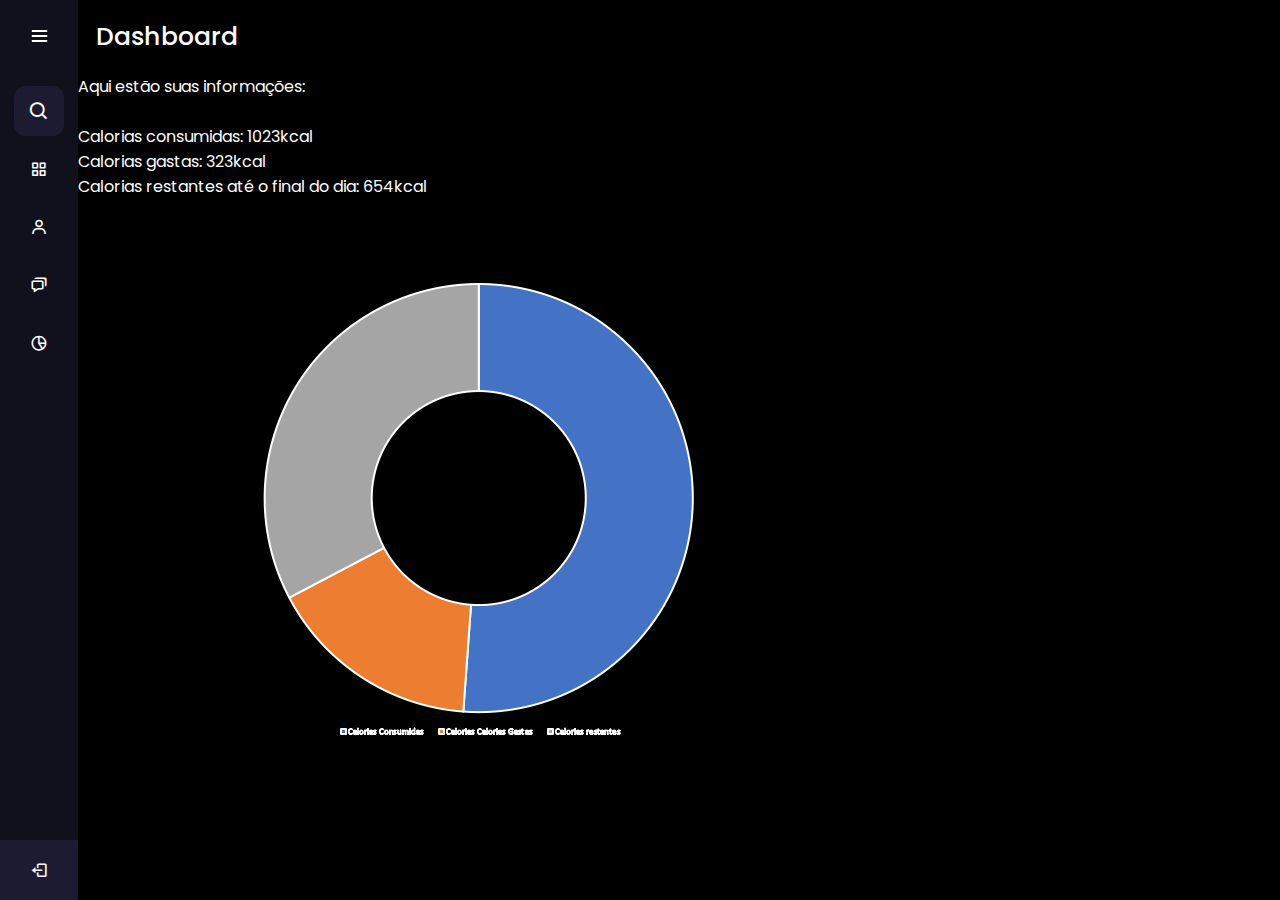
<file: index.html>
<!DOCTYPE html>
<!-- Created by CodingLab |www.youtube.com/c/CodingLabYT-->
<html lang="en" dir="ltr">
  <head>
    <meta charset="UTF-8">
    <title> Home Page - Projetinho </title>
    <link rel="stylesheet" href="style.css">
    <link rel="stylesheet" href="projetinho.css">
    <!-- Boxicons CDN Link -->
    <link href='https://unpkg.com/boxicons@2.0.7/css/boxicons.min.css' rel='stylesheet'>
     <meta name="viewport" content="width=device-width, initial-scale=1.0">
   </head>

<body>
  <div class="sidebar">
    <div class="logo-details">
      <i class='bx bxl-c-plus-plus icon'></i>
        <div class="logo_name">Projetinho</div>
        <i class='bx bx-menu' id="btn" ></i>
    </div>
    <ul class="nav-list">
      <li>
          <i class='bx bx-search' ></i>
         <input type="text" placeholder="Buscar...">
         <span class="tooltip">Search</span>
      </li>
      <li>
        <a href="index.html">
          <i class='bx bx-grid-alt'></i>
          <span class="links_name">Dashboard</span>
        </a>
         <span class="tooltip">Dashboard</span>
      </li>
      <li>
       <a href="perfil.html">
         <i class='bx bx-user'></i>
         <span class="links_name">Usuário</span>
       </a>
       <span class="tooltip">Usuário</span>
     </li>
     <li>
       <a href="input.html">
         <i class='bx bx-chat' ></i>
         <span class="links_name">Inserção de Dados</span>
       </a>
       <span class="tooltip">Inserção de Dados</span>
     </li>
     <li>
       <a href="historico.html">
         <i class='bx bx-pie-chart-alt-2' ></i>
         <span class="links_name">Histórico</span>
       </a>
       <span class="tooltip">Histórico</span>
     </li>
     <li>
       
     <li class="profile">
         <div class="profile-details">
           <img src="profile.jpg" alt="profileImg">
           <div class="name_job">
             <div class="name">Wanderley Neto</div>
             <div class="job">Fisiculturista</div>
           </div>
         </div>
         <a href="login.html">
          <button> <i class='bx bx-log-out' id="log_out" ></i>  </button>
        </a>
     </li>
    </ul>
  </div>
  <section class="home-section">
      <div class="text">Dashboard</div>
      <br>
      <p style="right: auto; color: white; size: 10px;">
        Aqui estão suas informações:
        <br>
        <br>
        Calorias consumidas: 1023kcal <br>
        Calorias gastas: 323kcal <br>
        Calorias restantes até o final do dia: 654kcal
       </p>
       <br>
       <br>
       <br>
       <div><img src="grafico-exemplo.png" > </div>
   </section>


  </fieldset>



  <script src="script.js"></script>

  

</body>
</html>
</file>
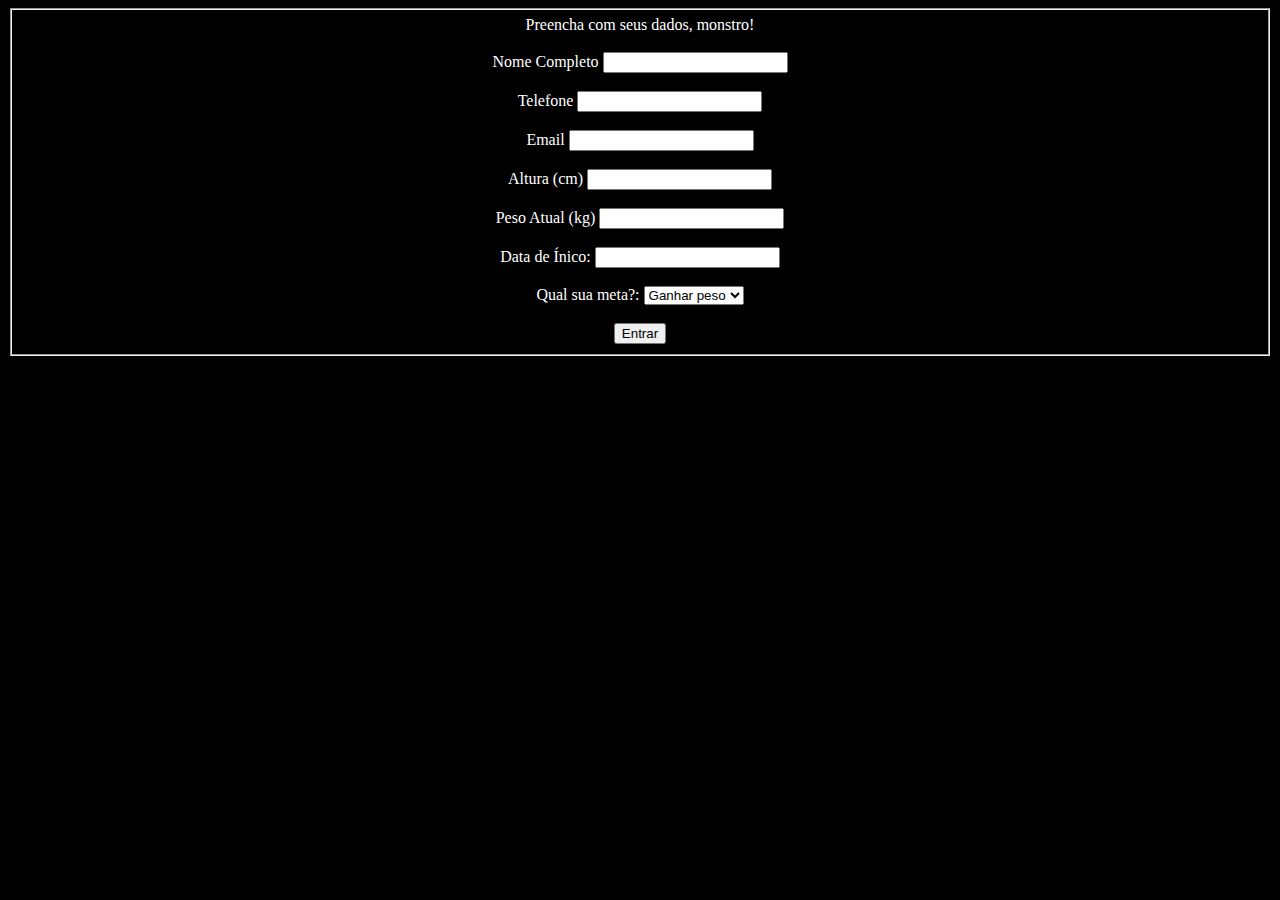
<file: cadastro.html>
<!DOCTYPE html>
<head>   
    <meta charset="utf-8">
    <meta name="viewport" content="width=device-width, initial-scale=1, shrink-to-fit=no">
    <meta http-equiv="x-ua-compatible" content="ie=edge">
    <title>Cadastre-se no Projetinho!</title>
    <link rel="stylesheet" href="projetinho.css">
    
    
</head>

<body>

    <fieldset id="main">
        <center>

        <legend>Preencha com seus dados, monstro!</legend>
        <br>
        
        <label for="Nome">Nome Completo</label>
        <input type="text" name="nome" id="nome"> <br>
        <br>
        <label for="telefone">Telefone</label>
        <input type="number" name="telefone" id="titulo"> <br>
        <br>
        <label for="Titulo">Email</label>
        <input type="email" name="email" id="email"> <br>
        <br>
        <label for="Titulo">Altura (cm) </label>
        <input type="number" name="altura" id="altura"> <br>
        <br>
        <label for="telefone">Peso Atual (kg) </label>
        <input type="number" name="itens" id="itens"> <br>
        <br>
        <label for="birthday">Data de Ínico:</label>
        <input type="number" id="peso" name="peso"> <br>
        <br>
        <label for="meta">Qual sua meta?:</label>
        <select name="meta" id="meta" form="metaforn">
                <option value="volvo">Ganhar peso</option>
                <option value="saab">Manter peso</option>
                <option value="opel">Perder peso</option>
        </select>
        <br>
        <br>
        <a href="login.html">
            <button>Entrar</button>
          </a>
      
    </center>

    </fieldset>


</body>
</file>
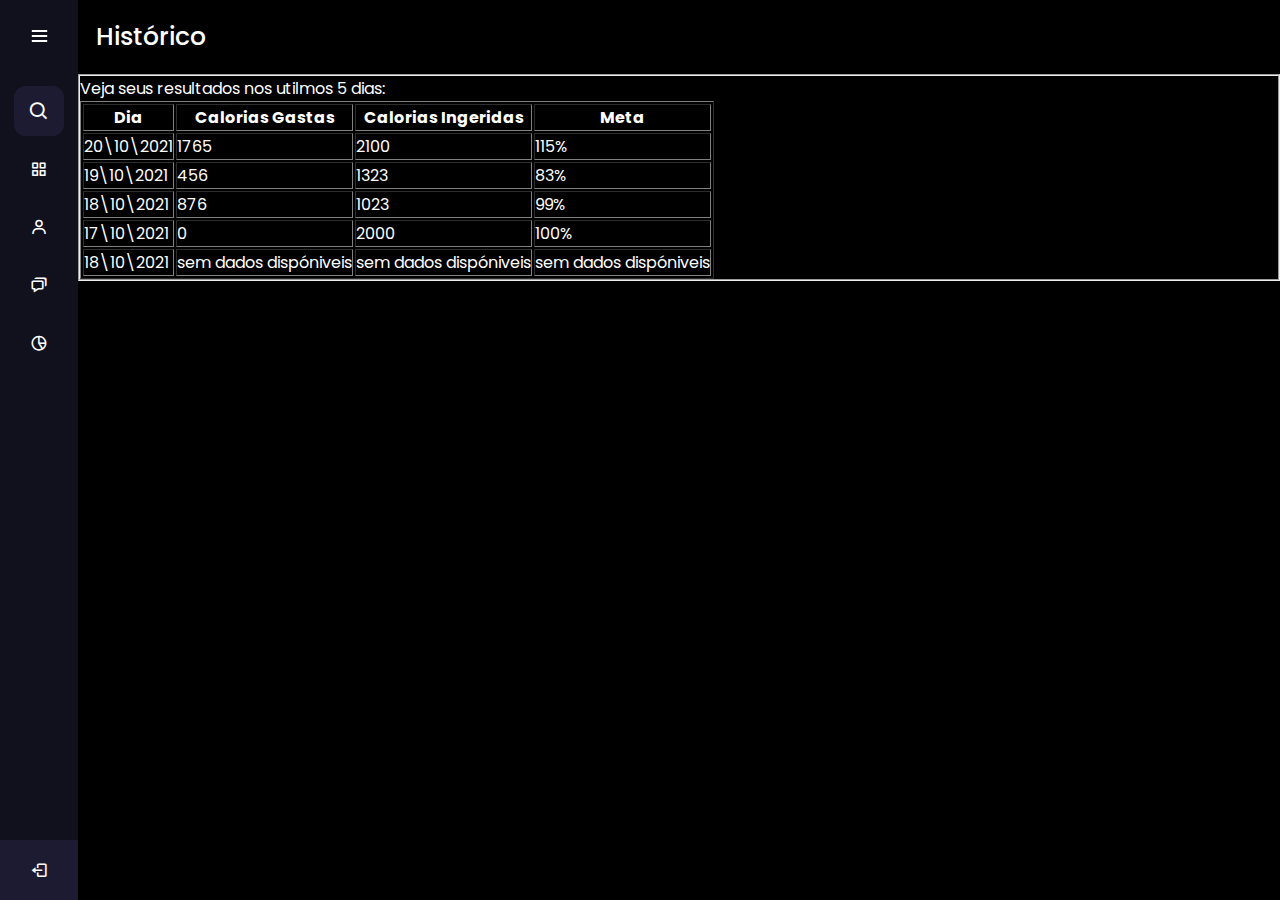
<file: historico.html>
<!DOCTYPE html>
<!-- Created by CodingLab |www.youtube.com/c/CodingLabYT-->
<html lang="en" dir="ltr">
  <head>
    <meta charset="UTF-8">
    <title> Home Page - Projetinho </title>
    <link rel="stylesheet" href="style.css">
    <link rel="stylesheet" href="projetinho.css">
    <!-- Boxicons CDN Link -->
    <link href='https://unpkg.com/boxicons@2.0.7/css/boxicons.min.css' rel='stylesheet'>
     <meta name="viewport" content="width=device-width, initial-scale=1.0">
   </head>

<body>
  <div class="sidebar">
    <div class="logo-details">
      <i class='bx bxl-c-plus-plus icon'></i>
        <div class="logo_name">Projetinho</div>
        <i class='bx bx-menu' id="btn" ></i>
    </div>
    <ul class="nav-list">
      <li>
          <i class='bx bx-search' ></i>
         <input type="text" placeholder="Buscar...">
         <span class="tooltip">Search</span>
      </li>
      <li>
        <a href="index.html">
          <i class='bx bx-grid-alt'></i>
          <span class="links_name">Dashboard</span>
        </a>
         <span class="tooltip">Dashboard</span>
      </li>
      <li>
       <a href="perfil.html">
         <i class='bx bx-user'></i>
         <span class="links_name">Usuário</span>
       </a>
       <span class="tooltip">Usuário</span>
     </li>
     <li>
       <a href="input.html">
         <i class='bx bx-chat' ></i>
         <span class="links_name">Inserção de Dados</span>
       </a>
       <span class="tooltip">Inserção de Dados</span>
     </li>
     <li>
       <a href="historico.html">
         <i class='bx bx-pie-chart-alt-2' ></i>
         <span class="links_name">Histórico</span>
       </a>
       <span class="tooltip">Histórico</span>
     </li>
     <li>
       
     <li class="profile">
         <div class="profile-details">
           <img src="profile.jpg" alt="profileImg">
           <div class="name_job">
             <div class="name">Wanderley Neto</div>
             <div class="job">Fisiculturista</div>
           </div>
         </div>
         <a href="login.html">
          <button> <i class='bx bx-log-out' id="log_out" ></i>  </button>
        </a>
     </li>
    </ul>
  </div>
  <section class="home-section">
      <div class="text">Histórico</div>
      <br>
      <fieldset id="main">
        <p style="right: auto; color: white; size: 9px;">
        Veja seus resultados nos utilmos 5 dias:
        <table border="solid">
            <tr>
                <th>Dia</th>
                <th>Calorias Gastas</th>
                <th>Calorias Ingeridas</th>
                <th>Meta</th>

            </tr>

            <tr>
                <td>20\10\2021</td>
                <td>1765</td>
                <td>2100</td>
                <td>115%</td>
            </tr>

            <tr>
                <td>19\10\2021</td>
                <td>456</td>
                <td>1323</td>
                <td>83%</td>
            </tr>
            <tr>
                <td>18\10\2021</td>
                <td>876</td>
                <td>1023</td>
                <td>99%</td>
            </tr>
            <tr>
                <td>17\10\2021</td>
                <td>0</td>
                <td>2000</td>
                <td>100%</td>
            </tr>
            <tr>
                <td>18\10\2021</td>
                <td>sem dados dispóniveis</td>
                <td>sem dados dispóniveis</td>
                <td>sem dados dispóniveis</td>
            </tr>
        </table>
        
        
        
        
        </p>




    </fieldset>
       </p>
   </section>

   
  </fieldset>



  <script src="script.js"></script>
</file>
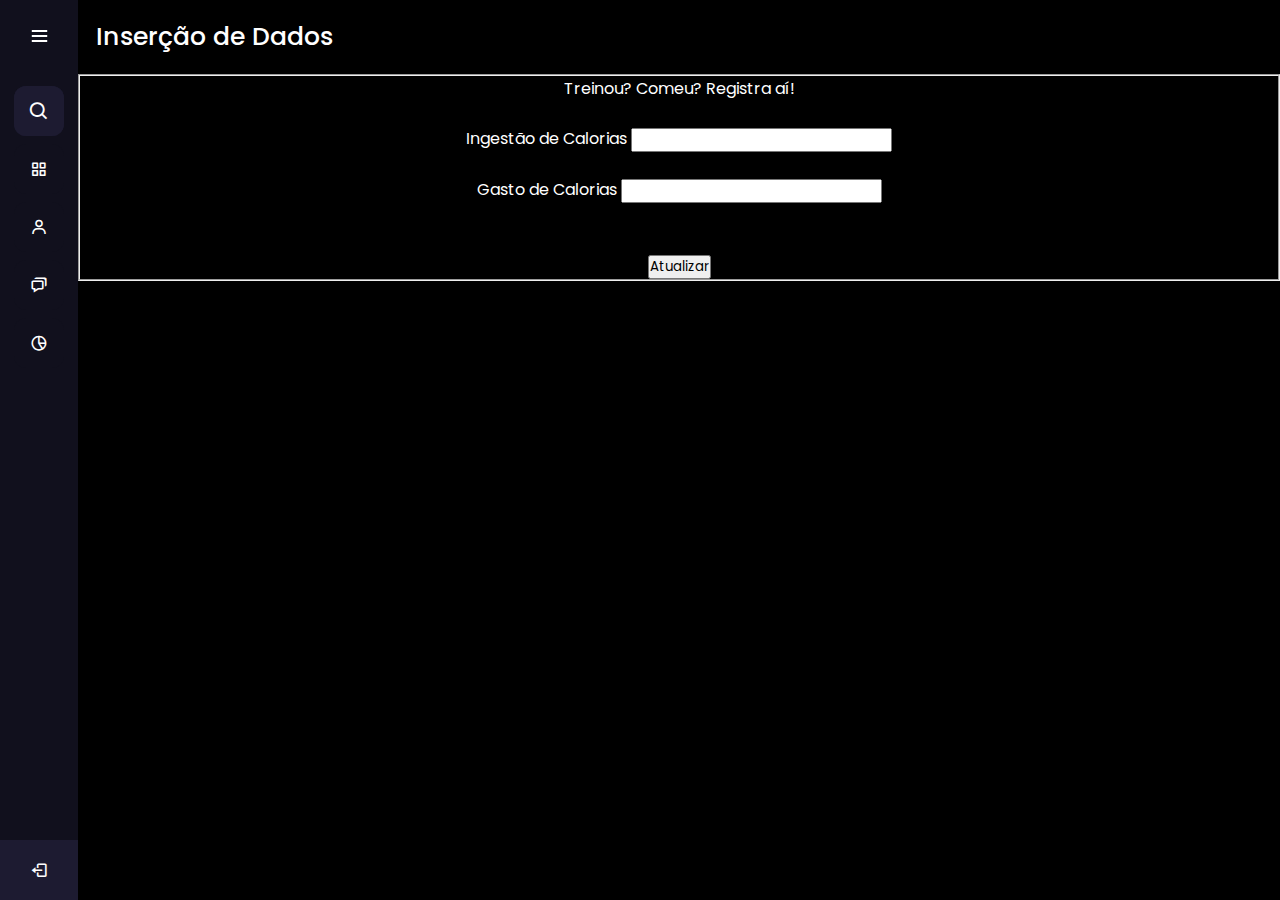
<file: input.html>
<!DOCTYPE html>
<!-- Created by CodingLab |www.youtube.com/c/CodingLabYT-->
<html lang="en" dir="ltr">
  <head>
    <meta charset="UTF-8">
    <title> Home Page - Projetinho </title>
    <link rel="stylesheet" href="style.css">
    <link rel="stylesheet" href="projetinho.css">
    <!-- Boxicons CDN Link -->
    <link href='https://unpkg.com/boxicons@2.0.7/css/boxicons.min.css' rel='stylesheet'>
     <meta name="viewport" content="width=device-width, initial-scale=1.0">
   </head>

<body>
  <div class="sidebar">
    <div class="logo-details">
      <i class='bx bxl-c-plus-plus icon'></i>
        <div class="logo_name">Projetinho</div>
        <i class='bx bx-menu' id="btn" ></i>
    </div>
    <ul class="nav-list">
      <li>
          <i class='bx bx-search' ></i>
         <input type="text" placeholder="Buscar...">
         <span class="tooltip">Search</span>
      </li>
      <li>
        <a href="index.html">
          <i class='bx bx-grid-alt'></i>
          <span class="links_name">Dashboard</span>
        </a>
         <span class="tooltip">Dashboard</span>
      </li>
      <li>
       <a href="perfil.html">
         <i class='bx bx-user'></i>
         <span class="links_name">Usuário</span>
       </a>
       <span class="tooltip">Usuário</span>
     </li>
     <li>
       <a href="input.html">
         <i class='bx bx-chat' ></i>
         <span class="links_name">Inserção de Dados</span>
       </a>
       <span class="tooltip">Inserção de Dados</span>
     </li>
     <li>
       <a href="historico.html">
         <i class='bx bx-pie-chart-alt-2' ></i>
         <span class="links_name">Histórico</span>
       </a>
       <span class="tooltip">Histórico</span>
     </li>
     <li>
       
     <li class="profile">
         <div class="profile-details">
           <img src="profile.jpg" alt="profileImg">
           <div class="name_job">
             <div class="name">Wanderley Neto</div>
             <div class="job">Fisiculturista</div>
           </div>
         </div>
         <a href="login.html">
          <button> <i class='bx bx-log-out' id="log_out" ></i>  </button>
        </a>
     </li>
    </ul>
  </div>
  <section class="home-section">
      <div class="text">Inserção de Dados</div>
      <br>
      <p style="right: auto; color: white; size: 10px;">
        <fieldset id="main">
            <center>
     
            <legend>Treinou? Comeu? Registra aí!</legend>
            <br>
            
            <label for="Titulo">Ingestão de Calorias </label>
            <input type="number" name="ingestaocal" id="ingestaocal"> <br>
            <br>
            <label for="telefone">Gasto de Calorias </label>
            <input type="number" name="consumocal" id="consumocal"> <br>
            <br>
            <br>
            <button>Atualizar</button>
          
        </center>
    
        </fieldset>
       </p>
   </section>

   
  </fieldset>



  <script src="script.js"></script>

  

</body>
</html>
</file>
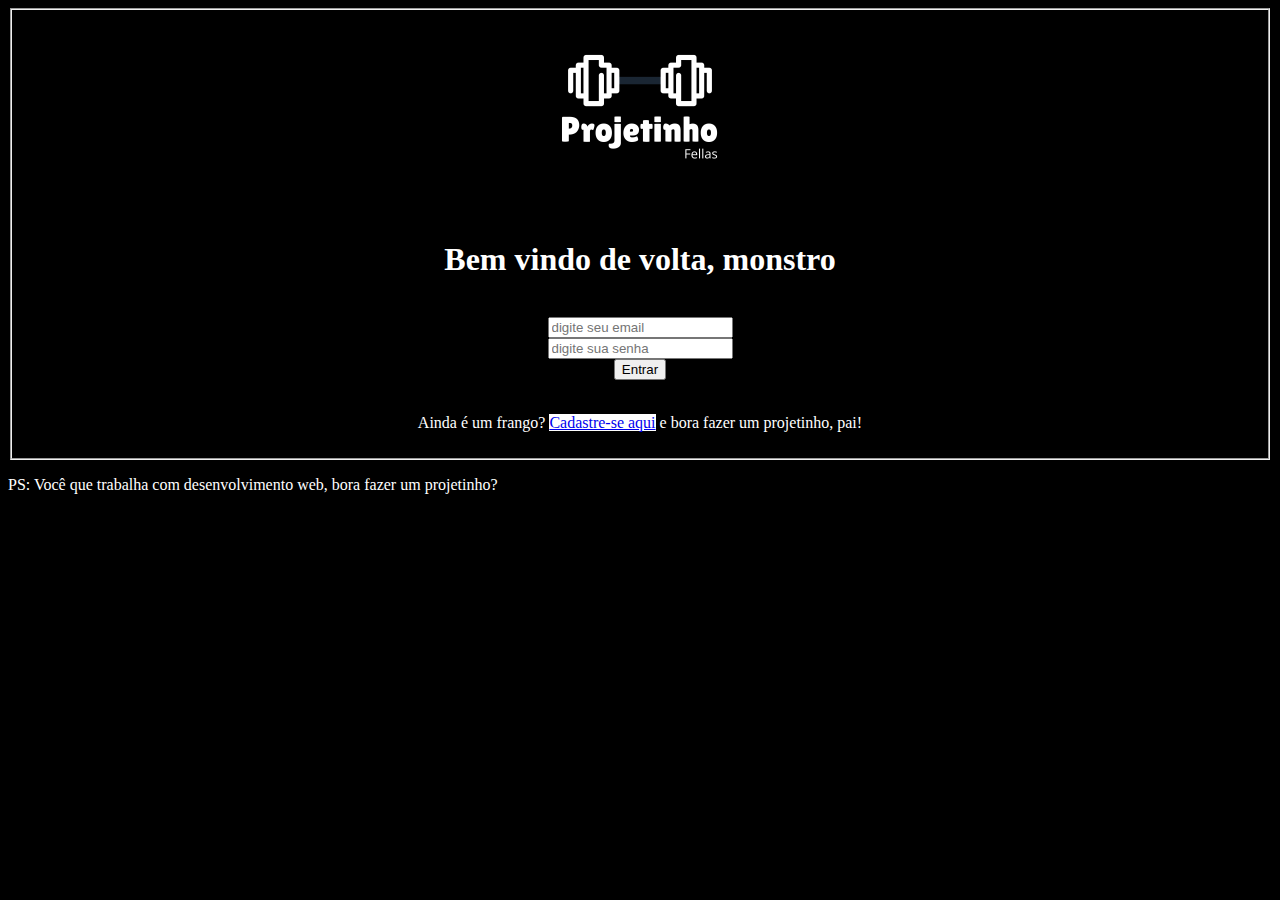
<file: login.html>
<!--Funções (PHP) de logout na aula 10--> 

<!DOCTYPE html>
<head>   
    <meta charset="utf-8">
    <meta name="viewport" content="width=device-width, initial-scale=1, shrink-to-fit=no">
    <meta http-equiv="x-ua-compatible" content="ie=edge">
    <title>Bem Vindo ao Projetinho!</title>
    <link rel="stylesheet" href="projetinho.css">
    
    
</head>

<body>

    <fieldset id="main">

        <center><img src="logo2.png">

        <h1> Bem vindo de volta, monstro</h1>
    <br>
    <input type="email" name="email" id="email" placeholder="digite seu email"> <br>
    <input type="password" name="senha" id="senha" placeholder="digite sua senha"> <br>
    <a href="index.html">
        <button>Entrar</button>
      </a>
            <br>
            <br>
    <p>Ainda é um frango?    <a href="cadastro.html" target="_self" style="background-color: white;">Cadastre-se aqui</a> e bora fazer um projetinho, pai!</p>
</center>



    </fieldset>



<p style="right: auto; color: white; size: 9px;">PS: Você que trabalha com desenvolvimento web, bora fazer um projetinho?</p>

</body>
</file>
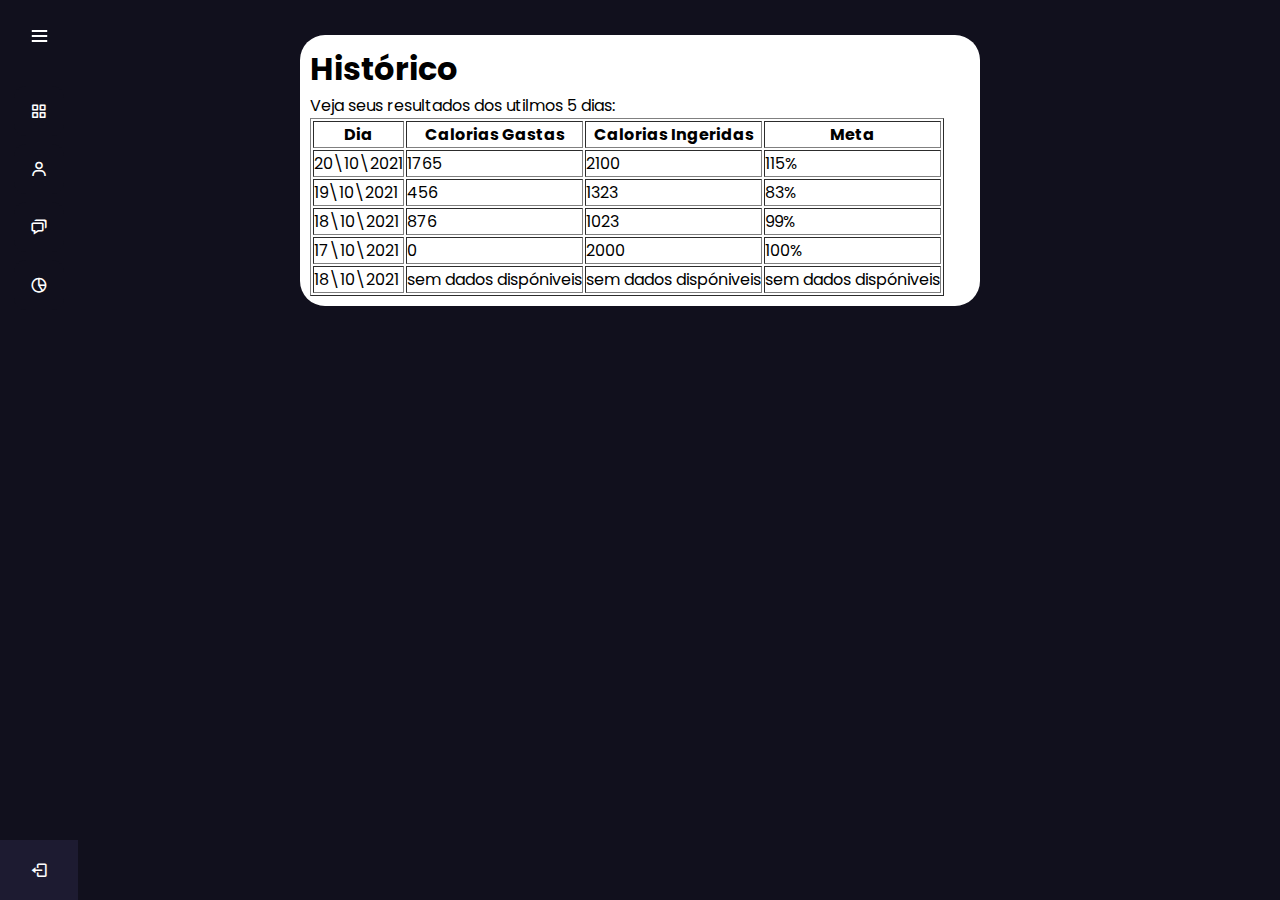
<file: Projetinho/historico.html>
<!DOCTYPE html>
<!-- Created by CodingLab |www.youtube.com/c/CodingLabYT-->
<html lang="en" dir="ltr">
  <head>
    <meta charset="UTF-8">
    <title> Home Page - Projetinho </title>
    <link rel="stylesheet" href="style.css">
    <link rel="stylesheet" href="projetinho.css">
    <!-- Boxicons CDN Link -->
    <link href='https://unpkg.com/boxicons@2.0.7/css/boxicons.min.css' rel='stylesheet'>
     <meta name="viewport" content="width=device-width, initial-scale=1.0">
   </head>

<body>
  <div class="sidebar">
    <div class="logo-details">
      <i class='bx bx-walk icon'></i>
        <div class="logo_name">Projetinho</div>
        <i class='bx bx-menu' id="btn" ></i>
    </div>
    <ul class="nav-list">
      <li>
        <a href="index.html">
          <i class='bx bx-grid-alt'></i>
          <span class="links_name">Dashboard</span>
        </a>
         <span class="tooltip">Dashboard</span>
      </li>
      <li>
       <a href="perfil.html">
         <i class='bx bx-user'></i>
         <span class="links_name">Usuário</span>
       </a>
       <span class="tooltip">Usuário</span>
     </li>
     <li>
       <a href="input.html">
         <i class='bx bx-chat' ></i>
         <span class="links_name">Inserção de Dados</span>
       </a>
       <span class="tooltip">Inserção de Dados</span>
     </li>
     <li>
       <a href="historico.html">
         <i class='bx bx-pie-chart-alt-2' ></i>
         <span class="links_name">Histórico</span>
       </a>
       <span class="tooltip">Histórico</span>
     </li>
     <li>
       
     <li class="profile">
         <div class="profile-details">
           <img src="profile.jpg" alt="profileImg">
           <div class="name_job">
             <div class="name">Wanderley Neto</div>
             <div class="job">Fisiculturista</div>
           </div>
         </div>
         <a href="login.html">
          <button> <i class='bx bx-log-out' id="log_out" ></i>  </button>
        </a>
     </li>
    </ul>
  </div>
 
    
      <br>
      <div class="about">
        <h1>Histórico</h1>
        Veja seus resultados dos utilmos 5 dias:
        <table border="solid">
            <tr>
                <th>Dia</th>
                <th>Calorias Gastas</th>
                <th>Calorias Ingeridas</th>
                <th>Meta</th>

            </tr>

            <tr>
                <td>20\10\2021</td>
                <td>1765</td>
                <td>2100</td>
                <td>115%</td>
            </tr>

            <tr>
                <td>19\10\2021</td>
                <td>456</td>
                <td>1323</td>
                <td>83%</td>
            </tr>
            <tr>
                <td>18\10\2021</td>
                <td>876</td>
                <td>1023</td>
                <td>99%</td>
            </tr>
            <tr>
                <td>17\10\2021</td>
                <td>0</td>
                <td>2000</td>
                <td>100%</td>
            </tr>
            <tr>
                <td>18\10\2021</td>
                <td>sem dados dispóniveis</td>
                <td>sem dados dispóniveis</td>
                <td>sem dados dispóniveis</td>
            </tr>
        </table>
        
      
      </div>




  <script src="script.js"></script>
</file>
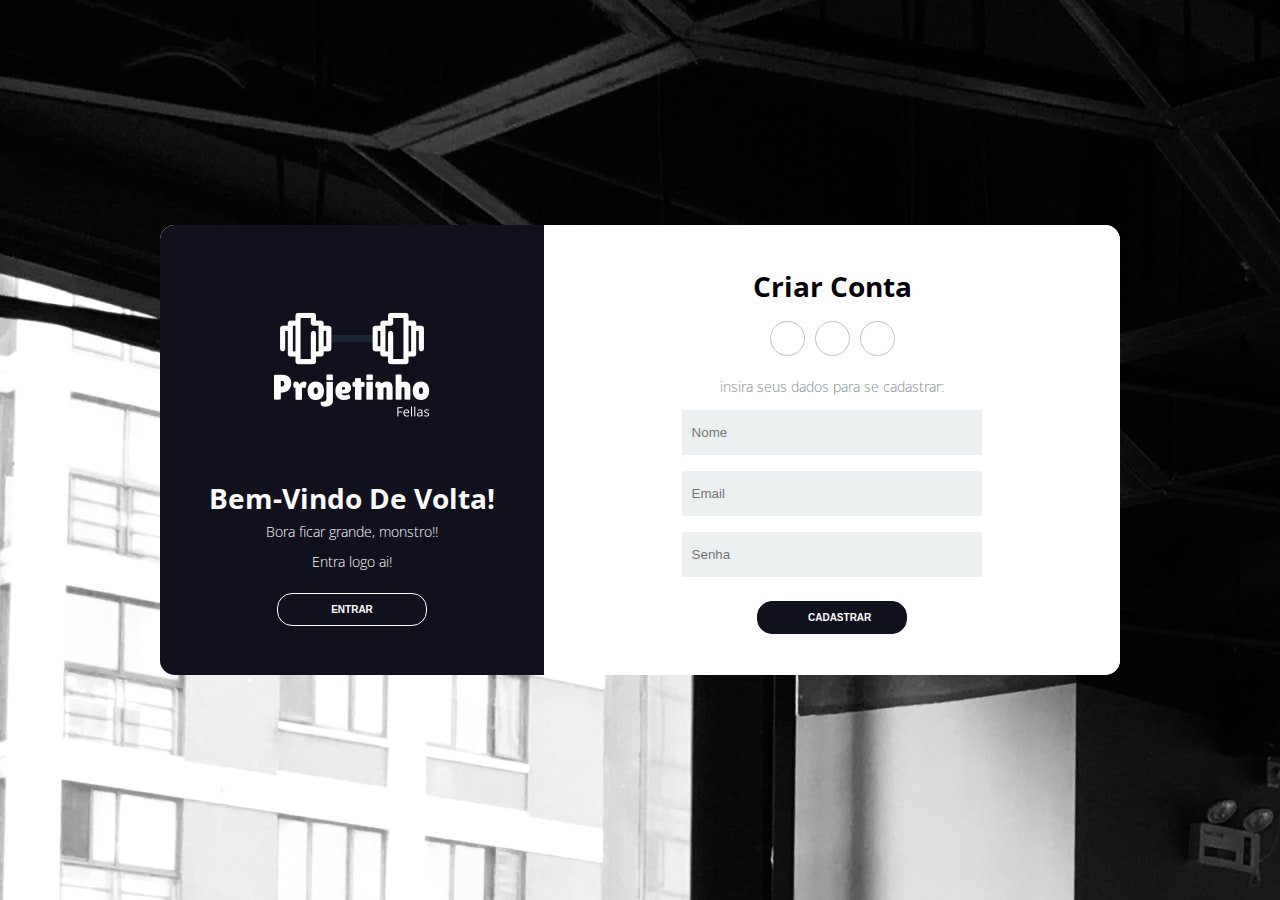
<file: Projetinho/login.html>
<!--Funções (PHP) de logout na aula 10--> 

<!DOCTYPE html>
<head>   
    <meta charset="utf-8">
    <meta name="viewport" content="width=device-width, initial-scale=1, shrink-to-fit=no">
    <meta http-equiv="x-ua-compatible" content="ie=edge">
    <title>Bem Vindo ao Projetinho!</title>
    <link rel="stylesheet" href="projetinho.css">


<html lang="pt-br">
<head>
    <meta charset="UTF-8">
    <meta name="viewport" content="width=device-width, initial-scale=1.0">
    <meta http-equiv="X-UA-Compatible" content="ie=edge">
    <title>Login</title>
    <link rel="stylesheet" href="style2.css">
    <link rel="stylesheet" href="https://use.fontawesome.com/releases/v5.8.2/css/all.css"
        integrity="sha384-oS3vJWv+0UjzBfQzYUhtDYW+Pj2yciDJxpsK1OYPAYjqT085Qq/1cq5FLXAZQ7Ay" crossorigin="anonymous">   
</head>
 
<body background="bg-login.jpg">
    <div class="container">
        <div class="content first-content">
            <div class="first-column">
                <img src=logo2.png>
                <h2 class="title title-primary">Bem-vindo de volta!</h2>
                <p class="description description-primary">Bora ficar grande, monstro!!</p>
                <p class="description description-primary">Entra logo ai!</p>
                <button id="signin" class="btn btn-primary">entrar</button>
            </div>    
            <div class="second-column">
                <h2 class="title title-second">Criar Conta</h2>
                <div class="social-media">
                    <ul class="list-social-media">
                        <a class="link-social-media" href="#">
                            <li class="item-social-media">
                                <i class="fab fa-facebook-f"></i>        
                            </li>
                        </a>
                        <a class="link-social-media" href="#">
                            <li class="item-social-media">
                                <i class="fab fa-google-plus-g"></i>
                            </li>
                        </a>
                        <a class="link-social-media" href="#">
                            <li class="item-social-media">
                                <i class="fab fa-linkedin-in"></i>
                            </li>
                        </a>
                    </ul>
                </div><!-- social media -->
                <p class="description description-second">insira seus dados para se cadastrar:</p>
                <form class="form">
                    <label class="label-input" for="">
                        <i class="far fa-user icon-modify"></i>
                        <input type="text" placeholder="Nome">
                    </label>

                    <label class="label-input" for="">
                        <i class="far fa-envelope icon-modify"></i>
                        <input type="email" placeholder="Email">
                    </label>

                    <label class="label-input" for="">
                        <i class="fas fa-lock icon-modify"></i>
                        <input type="password" placeholder="Senha">
                    </label>


                    <button class="btn btn-second">Cadastrar</button>        
                </form>
            </div><!-- second column -->
        </div><!-- first content -->
        <div class="content second-content">
            <div class="first-column">
                <h2 class="title title-primary">Olá Fellas!</h2>
                <p class="description description-primary">Não tem conta ainda?</p>
                <p class="description description-primary">Se cadastra e vem fazer um projetinho</p>
                <button id="signup" class="btn btn-primary">Cadastrar</button>
            </div>
            <div class="second-column">
                <h2 class="title title-second">Entrar</h2>
                <div class="social-media">
                    <ul class="list-social-media">
                        <a class="link-social-media" href="#">
                            <li class="item-social-media">
                                <i class="fab fa-facebook-f"></i>
                            </li>
                        </a>
                        <a class="link-social-media" href="#">
                            <li class="item-social-media">
                                <i class="fab fa-google-plus-g"></i>
                            </li>
                        </a>
                        <a class="link-social-media" href="#">
                            <li class="item-social-media">
                                <i class="fab fa-linkedin-in"></i>
                            </li>
                        </a>
                    </ul>
                </div><!-- social media -->
                <p class="description description-second">ou utilize seu email:</p>
                <form class="form">

                    <label class="label-input" for="">
                        <i class="far fa-envelope icon-modify"></i>
                        <input type="email" placeholder="Email">
                    </label>

                    <label class="label-input" for="">
                        <i class="fas fa-lock icon-modify"></i>
                        <input type="password" placeholder="Senha">
                    </label>

                    <a class="password" href="#">Esqueceu a sua senha?</a>
                    <a href="index.html" button class="btn btn-second">Entrar</button></a>
                </form>
            </div><!-- second column -->
        </div><!-- second-content -->
    </div>
    <script src="app.js"></script>
</body>
</html>
</file>
<file: style.css>
@import url('https://fonts.googleapis.com/css2?family=Poppins:wght@200;300;400;500;600;700&display=swap');
*{
  margin: 0;
  padding: 0;
  box-sizing: border-box;
  font-family: "Poppins" , sans-serif;
}
.sidebar{
  position: fixed;
  left: 0;
  top: 0;
  height: 100%;
  width: 78px;
  background: #11101D;
  padding: 6px 14px;
  z-index: 99;
  transition: all 0.5s ease;
}
.sidebar.open{
  width: 250px;
}
.sidebar .logo-details{
  height: 60px;
  display: flex;
  align-items: center;
  position: relative;
}
.sidebar .logo-details .icon{
  opacity: 0;
  transition: all 0.5s ease;
}
.sidebar .logo-details .logo_name{
  color: #fff;
  font-size: 20px;
  font-weight: 600;
  opacity: 0;
  transition: all 0.5s ease;
}
.sidebar.open .logo-details .icon,
.sidebar.open .logo-details .logo_name{
  opacity: 1;
}
.sidebar .logo-details #btn{
  position: absolute;
  top: 50%;
  right: 0;
  transform: translateY(-50%);
  font-size: 22px;
  transition: all 0.4s ease;
  font-size: 23px;
  text-align: center;
  cursor: pointer;
  transition: all 0.5s ease;
}
.sidebar.open .logo-details #btn{
  text-align: right;
}
.sidebar i{
  color: #fff;
  height: 60px;
  min-width: 50px;
  font-size: 28px;
  text-align: center;
  line-height: 60px;
}
.sidebar .nav-list{
  margin-top: 20px;
  height: 100%;
}
.sidebar li{
  position: relative;
  margin: 8px 0;
  list-style: none;
}
.sidebar li .tooltip{
  position: absolute;
  top: -20px;
  left: calc(100% + 15px);
  z-index: 3;
  background: #fff;
  box-shadow: 0 5px 10px rgba(0, 0, 0, 0.3);
  padding: 6px 12px;
  border-radius: 4px;
  font-size: 15px;
  font-weight: 400;
  opacity: 0;
  white-space: nowrap;
  pointer-events: none;
  transition: 0s;
}
.sidebar li:hover .tooltip{
  opacity: 1;
  pointer-events: auto;
  transition: all 0.4s ease;
  top: 50%;
  transform: translateY(-50%);
}
.sidebar.open li .tooltip{
  display: none;
}
.sidebar input{
  font-size: 15px;
  color: #FFF;
  font-weight: 400;
  outline: none;
  height: 50px;
  width: 100%;
  width: 50px;
  border: none;
  border-radius: 12px;
  transition: all 0.5s ease;
  background: #1d1b31;
}
.sidebar.open input{
  padding: 0 20px 0 50px;
  width: 100%;
}
.sidebar .bx-search{
  position: absolute;
  top: 50%;
  left: 0;
  transform: translateY(-50%);
  font-size: 22px;
  background: #1d1b31;
  color: #FFF;
}
.sidebar.open .bx-search:hover{
  background: #1d1b31;
  color: #FFF;
}
.sidebar .bx-search:hover{
  background: #FFF;
  color: #11101d;
}
.sidebar li a{
  display: flex;
  height: 100%;
  width: 100%;
  border-radius: 12px;
  align-items: center;
  text-decoration: none;
  transition: all 0.4s ease;
  background: #11101D;
}
.sidebar li a:hover{
  background: #FFF;
}
.sidebar li a .links_name{
  color: #fff;
  font-size: 15px;
  font-weight: 400;
  white-space: nowrap;
  opacity: 0;
  pointer-events: none;
  transition: 0.4s;
}
.sidebar.open li a .links_name{
  opacity: 1;
  pointer-events: auto;
}
.sidebar li a:hover .links_name,
.sidebar li a:hover i{
  transition: all 0.5s ease;
  color: #11101D;
}
.sidebar li i{
  height: 50px;
  line-height: 50px;
  font-size: 18px;
  border-radius: 12px;
}
.sidebar li.profile{
  position: fixed;
  height: 60px;
  width: 78px;
  left: 0;
  bottom: -8px;
  padding: 10px 14px;
  background: #1d1b31;
  transition: all 0.5s ease;
  overflow: hidden;
}
.sidebar.open li.profile{
  width: 250px;
}
.sidebar li .profile-details{
  display: flex;
  align-items: center;
  flex-wrap: nowrap;
}
.sidebar li img{
  height: 45px;
  width: 45px;
  object-fit: cover;
  border-radius: 6px;
  margin-right: 10px;
}
.sidebar li.profile .name,
.sidebar li.profile .job{
  font-size: 15px;
  font-weight: 400;
  color: #fff;
  white-space: nowrap;
}
.sidebar li.profile .job{
  font-size: 12px;
}
.sidebar .profile #log_out{
  position: absolute;
  top: 50%;
  right: 0;
  transform: translateY(-50%);
  background: #1d1b31;
  width: 100%;
  height: 60px;
  line-height: 60px;
  border-radius: 0px;
  transition: all 0.5s ease;
}
.sidebar.open .profile #log_out{
  width: 50px;
  background: none;
}
.home-section{
  position: relative;
  background: #000;
  min-height: 100vh;
  top: 0;
  left: 78px;
  width: calc(100% - 78px);
  transition: all 0.5s ease;
  z-index: 2;
}
.sidebar.open ~ .home-section{
  left: 250px;
  width: calc(100% - 250px);
}
.home-section .text{
  display: inline-block;
  color: #fff;
  font-size: 25px;
  font-weight: 500;
  margin: 18px
}
@media (max-width: 420px) {
  .sidebar li .tooltip{
    display: none;
  }
}
</file>
<file: projetinho.css>
body{
	background-color:black;

}

#main{
	font-style: normal;
	font-family: serif;
	color: white;
}

#cadastro{
	font-style: normal;
	font-family: serif;
	color: white;
    
}
</file>
<file: Projetinho/style.css>
@import url('https://fonts.googleapis.com/css2?family=Poppins:wght@200;300;400;500;600;700&display=swap');
*{
  margin: 0;
  padding: 0;
  box-sizing: border-box;
  font-family: "Poppins" , sans-serif;
}
.sidebar{
  position: fixed;
  left: 0;
  top: 0;
  height: 100%;
  width: 78px;
  background: #11101D;
  padding: 6px 14px;
  z-index: 99;
  transition: all 0.5s ease;
}
.sidebar.open{
  width: 250px;
}
.sidebar .logo-details{
  height: 60px;
  display: flex;
  align-items: center;
  position: relative;
}
.sidebar .logo-details .icon{
  opacity: 0;
  transition: all 0.5s ease;
}
.sidebar .logo-details .logo_name{
  color: #fff;
  font-size: 20px;
  font-weight: 600;
  opacity: 0;
  transition: all 0.5s ease;
}
.sidebar.open .logo-details .icon,
.sidebar.open .logo-details .logo_name{
  opacity: 1;
}
.sidebar .logo-details #btn{
  position: absolute;
  top: 50%;
  right: 0;
  transform: translateY(-50%);
  font-size: 22px;
  transition: all 0.4s ease;
  font-size: 23px;
  text-align: center;
  cursor: pointer;
  transition: all 0.5s ease;
}
.sidebar.open .logo-details #btn{
  text-align: right;
}
.sidebar i{
  color: #fff;
  height: 60px;
  min-width: 50px;
  font-size: 28px;
  text-align: center;
  line-height: 60px;
}
.sidebar .nav-list{
  margin-top: 20px;
  height: 100%;
}
.sidebar li{
  position: relative;
  margin: 8px 0;
  list-style: none;
}
.sidebar li .tooltip{
  position: absolute;
  top: -20px;
  left: calc(100% + 15px);
  z-index: 3;
  background: #fff;
  box-shadow: 0 5px 10px rgba(0, 0, 0, 0.3);
  padding: 6px 12px;
  border-radius: 4px;
  font-size: 15px;
  font-weight: 400;
  opacity: 0;
  white-space: nowrap;
  pointer-events: none;
  transition: 0s;
}
.sidebar li:hover .tooltip{
  opacity: 1;
  pointer-events: auto;
  transition: all 0.4s ease;
  top: 50%;
  transform: translateY(-50%);
}
.sidebar.open li .tooltip{
  display: none;
}
.sidebar input{
  font-size: 15px;
  color: #FFF;
  font-weight: 400;
  outline: none;
  height: 50px;
  width: 100%;
  width: 50px;
  border: none;
  border-radius: 12px;
  transition: all 0.5s ease;
  background: #1d1b31;
}
.sidebar.open input{
  padding: 0 20px 0 50px;
  width: 100%;
}
.sidebar .bx-search{
  position: absolute;
  top: 50%;
  left: 0;
  transform: translateY(-50%);
  font-size: 22px;
  background: #1d1b31;
  color: #FFF;
}
.sidebar.open .bx-search:hover{
  background: #1d1b31;
  color: #FFF;
}
.sidebar .bx-search:hover{
  background: #FFF;
  color: #11101d;
}
.sidebar li a{
  display: flex;
  height: 100%;
  width: 100%;
  border-radius: 12px;
  align-items: center;
  text-decoration: none;
  transition: all 0.4s ease;
  background: #11101D;
}
.sidebar li a:hover{
  background: #FFF;
}
.sidebar li a .links_name{
  color: #fff;
  font-size: 15px;
  font-weight: 400;
  white-space: nowrap;
  opacity: 0;
  pointer-events: none;
  transition: 0.4s;
}
.sidebar.open li a .links_name{
  opacity: 1;
  pointer-events: auto;
}
.sidebar li a:hover .links_name,
.sidebar li a:hover i{
  transition: all 0.5s ease;
  color: #11101D;
}
.sidebar li i{
  height: 50px;
  line-height: 50px;
  font-size: 18px;
  border-radius: 12px;
}
.sidebar li.profile{
  position: fixed;
  height: 60px;
  width: 78px;
  left: 0;
  bottom: -8px;
  padding: 10px 14px;
  background: #1d1b31;
  transition: all 0.5s ease;
  overflow: hidden;
}
.sidebar.open li.profile{
  width: 250px;
}
.sidebar li .profile-details{
  display: flex;
  align-items: center;
  flex-wrap: nowrap;
}
.sidebar li img{
  height: 45px;
  width: 45px;
  object-fit: cover;
  border-radius: 6px;
  margin-right: 10px;
}
.sidebar li.profile .name,
.sidebar li.profile .job{
  font-size: 15px;
  font-weight: 400;
  color: #fff;
  white-space: nowrap;
}
.sidebar li.profile .job{
  font-size: 12px;
}
.sidebar .profile #log_out{
  position: absolute;
  top: 50%;
  right: 0;
  transform: translateY(-50%);
  background: #1d1b31;
  width: 100%;
  height: 60px;
  line-height: 60px;
  border-radius: 0px;
  transition: all 0.5s ease;
}
.sidebar.open .profile #log_out{
  width: 50px;
  background: none;
}
.home-section{
  position: relative;
  background: #11101D;
  min-height: 100vh;
  top: 0;
  left: 78px;
  width: calc(100% - 78px);
  transition: all 0.5s ease;
  z-index: 2;
}
.sidebar.open ~ .home-section{
  left: 250px;
  width: calc(100% - 250px);
}
.home-section .text{
  display: inline-block;
  color: #fff;
  font-size: 25px;
  font-weight: 500;
  margin: 18px
}
@media (max-width: 420px) {
  .sidebar li .tooltip{
    display: none;
  }
}
</file>
<file: Projetinho/projetinho.css>
body{
	background-color: #11101D;

}

#main{
	font-style: normal;
	font-family: serif;
	color: black;
	background-color: #11101D;
	position: relative;
  	min-height: 100vh;
  	top: 0;
  	left: 78px;
  	width: calc(100% - 78px);
  	transition: all 0.5s ease;
  	z-index: 2;
}

#cadastro{
	font-style: normal;
	font-family: serif;
	color: white;
    
}

.about {
	border-radius: 25px;
	background-color: #fff;
	margin-left: 300px;
	margin-right: 300px;
	margin-top: 10px;
	margin-bottom: 10px;
	padding: 10px;
}
</file>
<file: Projetinho/style2.css>
@import url('https://fonts.googleapis.com/css?family=Open+Sans:300,400,700&display=swap');
* {
    margin: 0;
    padding: 0;
    box-sizing: border-box;
}
body {
    font-family: 'Open Sans', sans-serif;
}
.container {
    display: flex;
    justify-content: center;
    align-items: center;
    height: 100vh;
    background-image: url("https://images.unsplash.com/photo-1571902943202-507ec2618e8f?ixid=MnwxMjA3fDB8MHxwaG90by1wYWdlfHx8fGVufDB8fHx8&ixlib=rb-1.2.1&auto=format&fit=crop&w=1975&q=80");
    background-position: center;

}
.content {
    background-color: #fff;
    border-radius: 15px;
    width: 960px;
    height: 50%;
    justify-content: space-between;
    align-items: center;
    position: relative;
}
.content::before {
    content: "";
    position: absolute;
    background-color: #11101D;
    width: 40%;
    height: 100%;
    border-top-left-radius: 15px;
    border-bottom-left-radius: 15px;


    left: 0;
}
.title {
    font-size: 28px;
    font-weight: bold;
    text-transform: capitalize;
}
.title-primary {
    color: #fff;
}
.title-second {
    color: black;
}
.description {
    font-size: 14px;
    font-weight: 300;
    line-height: 30px;
}
.description-primary {
    color: #fff;
}
.description-second {
    color: #7f8c8d;
}
.btn {
    border-radius: 15px;
    text-transform: uppercase;
    color: #fff;
    font-size: 10px;
    padding: 10px 50px;
    cursor: pointer;
    font-weight: bold;
    width: 150px;
    align-self: center;
    border: none;
    margin-top: 1rem;
}
.btn-primary {
    background-color: transparent;
    border: 1px solid #fff;
    transition: background-color .5s;
}
.btn-primary:hover {
    background-color: #fff;
    color: #11101D;
}
.btn-second {
    background-color: #11101D;
    border: 1px solid #11101D;
    transition: background-color .5s;
}
.btn-second:hover {
    background-color: #fff;
    border: 1px solid #11101D;
    color: #11101D;
}
.first-content {
    display: flex;
}
.first-content .second-column {
    z-index: 11;
}
.first-column {
    text-align: center;
    width: 40%;
    z-index: 10;
}
.second-column {
    width: 60%;
    display: flex;
    flex-direction: column;
    align-items: center;
}
.social-media {
    margin: 1rem 0;
}
.link-social-media:not(:first-child){
    margin-left: 10px;
}
.link-social-media .item-social-media {
    transition: background-color .5s;
}
.link-social-media:hover .item-social-media{
    background-color: #58af9b;
    color: #fff;
    border-color: #58af9b;
}
.list-social-media {
    display: flex;
    list-style-type: none;
}
.item-social-media {
    border: 1px solid #bdc3c7;
    border-radius: 50%;
    width: 35px;
    height: 35px;
    line-height: 35px;
    text-align: center;
    color: black;
}
.form {
    display: flex;
    flex-direction: column;
    width: 55%;
}
.form input {
    height: 45px;
    width: 100%;
    border: none;
    background-color: #ecf0f1;
}
input:-webkit-autofill 
{    
    -webkit-box-shadow: 0 0 0px 1000px #ecf0f1 inset !important;
    -webkit-text-fill-color: #000 !important;
}
.label-input {
    background-color: #ecf0f1;
    display: flex;
    align-items: center;
    margin: 8px;
}
.icon-modify {
    color: #7f8c8d;
    padding: 0 5px;
}

/* second content*/

.second-content {
    position: absolute;
    display: flex;
}
.second-content .first-column {
    order: 2;
    z-index: -1;
}
.second-content .second-column {
    order: 1;
    z-index: -1;
}
.password {
    color: #34495e;
    font-size: 14px;
    margin: 15px 0;
    text-align: center;
}
.password::first-letter {
    text-transform: capitalize;
}



.sign-in-js .first-content .first-column {
    z-index: -1;
}

.sign-in-js .second-content .second-column {
    z-index: 11;
}
.sign-in-js .second-content .first-column {
    z-index: 13;
}

.sign-in-js .content::before {
    left: 60%;
    border-top-left-radius: 0;
    border-bottom-left-radius: 0;
    border-top-right-radius: 15px;
    border-bottom-right-radius: 15px;
    animation: slidein 1.3s; /*MODIFIQUEI DE 3s PARA 1.3s*/

    z-index: 12;
}

.sign-up-js .content::before {
    animation: slideout 1.3s; /*MODIFIQUEI DE 3s PARA 1.3s*/

    z-index: 12;
}

.sign-up-js .second-content .first-column,
.sign-up-js .second-content .second-column {
    z-index: -1;
}

.sign-up-js .first-content .second-column {
    z-index: 11;
}

.sign-up-js .first-content .first-column {
    z-index: 13;    
}


/* DESLOCAMENTO CONTEÚDO ATRÁS DO CONTENT:BEFORE*/
.sign-in-js .first-content .second-column {

    z-index: -1;
    position: relative;
    animation: deslocamentoEsq 1.3s; /*MODIFIQUEI DE 3s PARA 1.3s*/
}

.sign-up-js .second-content .second-column {
    position: relative;
    z-index: -1;
    animation: deslocamentoDir 1.3s; /*MODIFIQUEI DE 3s PARA 1.3s*/
}

/*ANIMAÇÃOO CSS PARA O CONTEÚDO*/

@keyframes deslocamentoEsq {

    from {
        left: 0;
        opacity: 1;
        z-index: 12;
    }

    25% {
        left: -80px;
        opacity: .5;
        /* z-index: 12; NÃO HÁ NECESSIDADE */
    }

    50% {
        left: -100px;
        opacity: .2;
        /* z-index: 12; NÃO HÁ NECESSIDADE */
    }

    to {
        left: -110px;
        opacity: 0;
        z-index: -1;
    }
}


@keyframes deslocamentoDir {

    from {
        left: 0;
        z-index: 12;
    }

    25% {
        left: 80px;
        /* z-index: 12;  NÃO HÁ NECESSIDADE*/
    }

    50% {
        left: 100px;
        /* z-index: 12; NÃO HÁ NECESSIDADE*/
        /* background-color: yellow;  Exemplo que dei no vídeo*/
    }

    to {
        left: 110px;
        z-index: -1;
    }
}


/*ANIMAÇÃO CSS*/

@keyframes slidein {

    from {
        left: 0;
        width: 40%;
    }

    25% {
        left: 5%;
        width: 50%;
    }

    50% {
        left: 25%;
        width: 60%;
    }

    75% {
        left: 45%;
        width: 50%;
    }

    to {
        left: 60%;
        width: 40%;
    }
}

@keyframes slideout {

    from {
        left: 60%;
        width: 40%;
    }

    25% {
        left: 45%;
        width: 50%;
    }

    50% {
        left: 25%;
        width: 60%;
    }

    75% {
        left: 5%;
        width: 50%;
    }

    to {
        left: 0;
        width: 40%;
    }
}

/*VERSÃO MOBILE*/
@media screen and (max-width: 1040px) {
    .content {
        width: 100%;
        height: 100%;
    }

    .content::before {
        width: 100%;
        height: 40%;
        top: 0;
        border-radius: 0;
    }
    .first-content, .second-content {
        flex-direction: column;
        justify-content: space-around;
    }

    .first-column, .second-column {
        width: 100%;
    }

    .sign-in-js .content::before {
        top: 60%;
        left: 0;
        border-radius: 0;

    }

    .form {
        width: 90%;
    }

    /* ANIMAÇÃO MOBILE CSS*/

    @keyframes deslocamentoEsq {

        from {
            top: 0;
            opacity: 1;
            z-index: 12;
        }

        25% {
            top: -80px;
            opacity: .5;
            /* z-index: 12; NÃO HÁ NECESSIDADE */
        }

        50% {
            top: -100px;
            opacity: .2;
            /* z-index: 12; NÃO HÁ NECESSIDADE */
        }

        to {
            top: -110px;
            opacity: 0;
            z-index: -1;
        }
    }


    @keyframes deslocamentoDir {

        from {
            top: 0;
            z-index: 12;
        }

        25% {
            top: 80px;
            /* z-index: 12;  NÃO HÁ NECESSIDADE*/
        }

        50% {
            top: 100px;
            /* z-index: 12; NÃO HÁ NECESSIDADE*/
            /* background-color: yellow;  Exemplo que dei no vídeo*/
        }

        to {
            top: 110px;
            z-index: -1;
        }
    }



    @keyframes slidein {

        from {
            top: 0;
            height: 40%;
        }

        25% {
            top: 5%;
            height: 50%;
        }

        50% {
            top: 25%;
            height: 60%;
        }

        75% {
            top: 45%;
            height: 50%;
        }

        to {
            top: 60%;
            height: 40%;
        }
    }

    @keyframes slideout {

        from {
            top: 60%;
            height: 40%;
        }

        25% {
            top: 45%;
            height: 50%;
        }

        50% {
            top: 25%;
            height: 60%;
        }

        75% {
            top: 5%;
            height: 50%;
        }

        to {
            top: 0;
            height: 40%;
        }
    }

}

@media screen and (max-width: 740px) {
    .form {
        width: 50%;
    }
}

@media screen and (max-width: 425px) {
    .form {
        width: 100%;
    }
}
</file>
